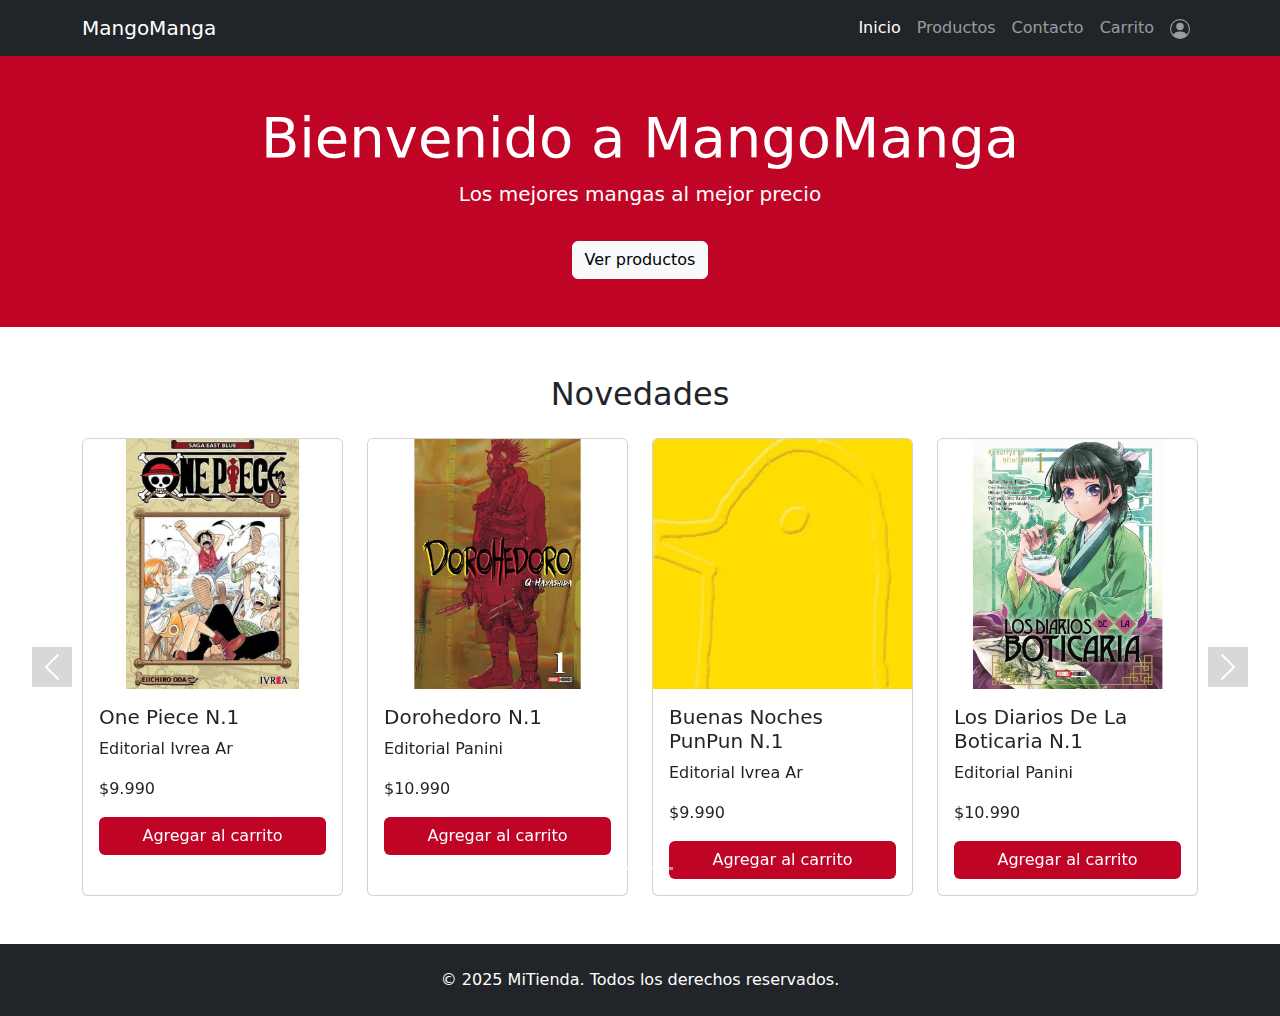
<file: index.html>
<!DOCTYPE html>
<html lang="es">

<head>
  <meta charset="UTF-8" />
  <meta name="viewport" content="width=device-width, initial-scale=1.0" />
  <title>MangoManga</title>
  <link href="https://cdn.jsdelivr.net/npm/bootstrap@5.3.3/dist/css/bootstrap.min.css" rel="stylesheet" />
  <link href="assets/styles.css" rel="stylesheet" />
</head>

<body>
  <!-- Navbar -->
  <nav class="navbar navbar-expand-lg navbar-dark bg-dark">
    <div class="container">
      <a class="navbar-brand" href="/">MangoManga</a>
      <button class="navbar-toggler" type="button" data-bs-toggle="collapse" data-bs-target="#navbarNav">
        <span class="navbar-toggler-icon"></span>
      </button>
      <div class="collapse navbar-collapse" id="navbarNav">
        <ul class="navbar-nav ms-auto">
          <li class="nav-item"><a class="nav-link active" href="/">Inicio</a></li>
          <li class="nav-item"><a class="nav-link" href="pages/productos.html">Productos</a></li>
          <li class="nav-item"><a class="nav-link" href="pages/contacto.html">Contacto</a></li>
          <li class="nav-item"><a class="nav-link" href="pages/carrito.html">Carrito</a></li>
          <li class="nav-item"><a class="nav-link" href="pages/cuenta.html">
              <svg xmlns="http://www.w3.org/2000/svg" width="20" height="20" fill="currentColor"
                class="bi bi-person-circle" viewBox="0 0 16 16">
                <path d="M11 6a3 3 0 1 1-6 0 3 3 0 0 1 6 0" />
                <path fill-rule="evenodd"
                  d="M0 8a8 8 0 1 1 16 0A8 8 0 0 1 0 8m8-7a7 7 0 0 0-5.468 11.37C3.242 11.226 4.805 10 8 10s4.757 1.225 5.468 2.37A7 7 0 0 0 8 1" />
              </svg>
            </a></li>
        </ul>
      </div>
    </div>
  </nav>

  <!-- Header -->
  <header class="text-white text-center py-5 main-color">
    <div class="container">
      <h1 class="display-4">Bienvenido a MangoManga</h1>
      <p class="lead">Los mejores mangas al mejor precio</p>
      <a href="pages/productos.html" class="btn btn-light mt-3">Ver productos</a>
    </div>
  </header>
  <main>
    <!-- Carrusel -->
    <section id="productos" class="py-5">
      <div class="container">
        <h2 class="text-center mb-4">Novedades</h2>

        <div id="productosCarousel" class="carousel slide" data-bs-ride="carousel">
          <div class="carousel-inner">
            <!-- Aquí se inyectarán las cards dinámicamente -->
          </div>

          <!-- Controles -->
          <button class="carousel-control-prev" type="button" data-bs-target="#productosCarousel" data-bs-slide="prev">
            <span class="carousel-control-prev-icon" aria-hidden="true"></span>
            <span class="visually-hidden">Anterior</span>
          </button>
          <button class="carousel-control-next" type="button" data-bs-target="#productosCarousel" data-bs-slide="next">
            <span class="carousel-control-next-icon" aria-hidden="true"></span>
            <span class="visually-hidden">Siguiente</span>
          </button>

          <!-- Indicadores -->
          <div class="carousel-indicators mt-3">
            <button type="button" data-bs-target="#productosCarousel" data-bs-slide-to="0" class="active"
              aria-current="true" aria-label="Slide 1"></button>
            <button type="button" data-bs-target="#productosCarousel" data-bs-slide-to="1"
              aria-label="Slide 2"></button>
          </div>
        </div>
      </div>
    </section>

  </main>

  <!-- Footer -->
  <footer class="bg-dark text-white text-center py-4">
    <div class="container">
      <p class="mb-0">© 2025 MiTienda. Todos los derechos reservados.</p>
    </div>
  </footer>

  <!-- Bootstrap JS -->
  <script src="https://cdn.jsdelivr.net/npm/bootstrap@5.3.3/dist/js/bootstrap.bundle.min.js"></script>
  <script src="js/logica.js"></script>
  <script>
    // Renderizar productos del carrusel usando los datos de logica.js
    document.addEventListener('DOMContentLoaded', function () {
      const productosPorSlide = 4;
      const carouselInner = document.querySelector('#productosCarousel .carousel-inner');
      if (!carouselInner || typeof productos === 'undefined') return;
      carouselInner.innerHTML = '';
      for (let i = 0; i < productos.length; i += productosPorSlide) {
        const slideProductos = productos.slice(i, i + productosPorSlide);
        const slide = document.createElement('div');
        slide.className = 'carousel-item' + (i === 0 ? ' active' : '');
        const row = document.createElement('div');
        row.className = 'row g-4';
        slideProductos.forEach(producto => {
          const col = document.createElement('div');
          col.className = 'col-3';
          col.innerHTML = `
            <div class="card h-100">
              <img src="${producto.imagen}" class="card-img-top product-img" alt="${producto.titulo} Vol.${producto.volumen}">
              <div class="card-body">
                <h5 class="card-title">${producto.titulo} N.${producto.volumen}</h5>
                <p class="card-text">Editorial ${producto.editorial}</p>
                <p class="card-text">${formatearPrecio(producto.precio)}</p>
                <a href="#" class="btn main-color text-white w-100 btn-agregar" data-id="${producto.id}">Agregar al carrito</a>
              </div>
            </div>
          `;
          row.appendChild(col);
        });
        slide.appendChild(row);
        carouselInner.appendChild(slide);
      }
      // Botones agregar al carrito
      document.querySelectorAll('.btn-agregar').forEach(boton => {
        boton.addEventListener('click', agregarAlCarrito);
      });
    });
  </script>
</body>

</html>
</file>
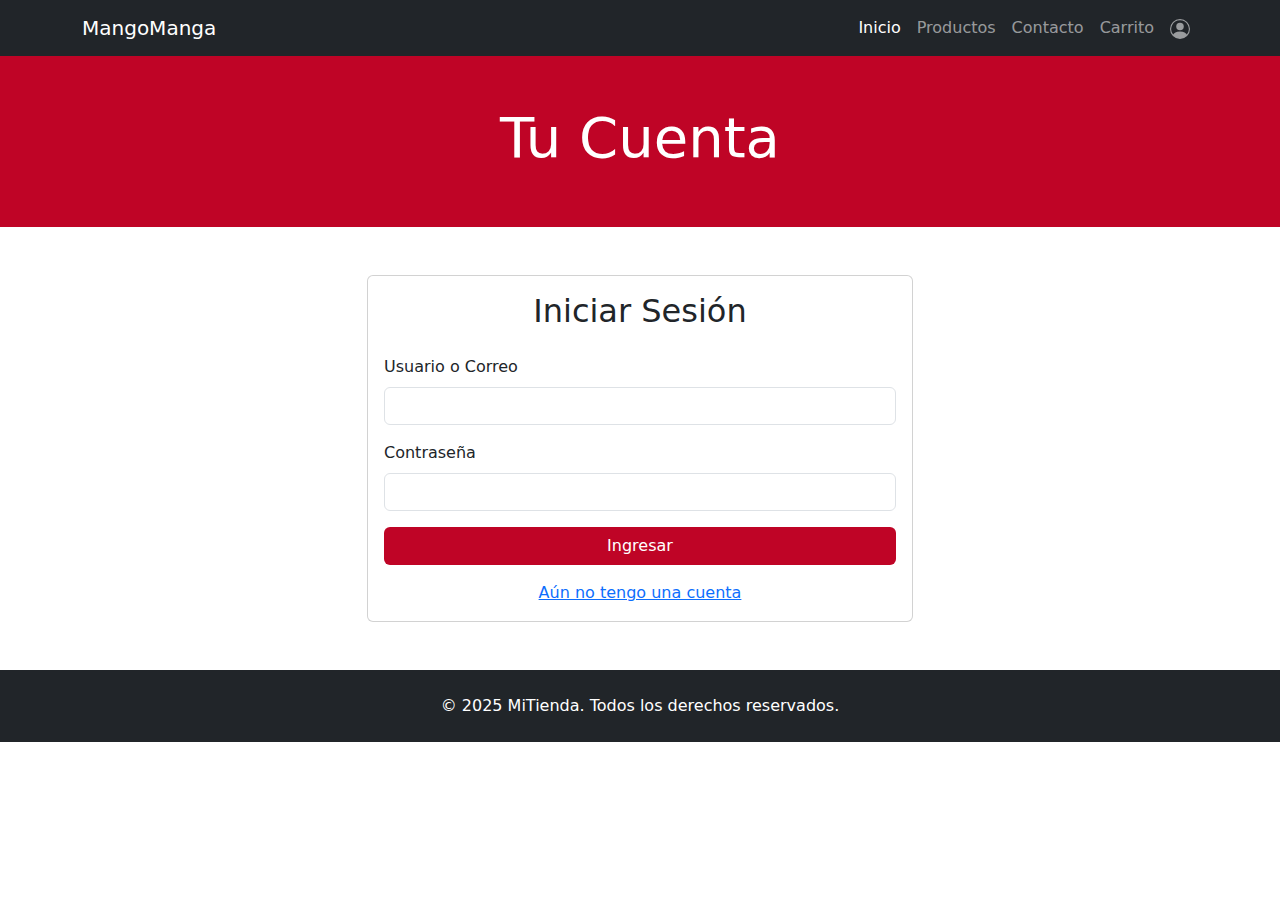
<file: pages/admin.html>
<!DOCTYPE html>
<html lang="es">
<head>
  <meta charset="UTF-8" />
  <meta name="viewport" content="width=device-width, initial-scale=1.0" />
  <title>Panel Admin | MangoManga</title>
  <link href="https://cdn.jsdelivr.net/npm/bootstrap@5.3.3/dist/css/bootstrap.min.css" rel="stylesheet" />
  <link href="../assets/styles.css" rel="stylesheet" />
</head>
<body>
  <nav class="navbar navbar-expand-lg navbar-dark bg-dark">
    <div class="container">
      <a class="navbar-brand" href="/">MangoManga</a>
      <button class="navbar-toggler" type="button" data-bs-toggle="collapse" data-bs-target="#navbarNav">
        <span class="navbar-toggler-icon"></span>
      </button>
      <div class="collapse navbar-collapse" id="navbarNav">
        <ul class="navbar-nav ms-auto">
          <li class="nav-item"><a class="nav-link" href="../index.html">Inicio</a></li>
          <li class="nav-item"><a class="nav-link" href="productos.html">Productos</a></li>
          <li class="nav-item"><a class="nav-link" href="carrito.html">Carrito</a></li>
          <li class="nav-item"><a class="nav-link" href="cuenta.html">Cuenta</a></li>
        </ul>
      </div>
    </div>
  </nav>
  <header class="text-white text-center py-5 main-color">
    <div class="container">
      <h1 class="display-4">Panel de Administración</h1>
    </div>
  </header>
  <main class="container py-4">
    <div class="row">
      <div class="col-md-5">
        <h4>Agregar / Editar Producto</h4>
        <form id="form-producto">
          <input type="hidden" id="producto-id" />
          <div class="mb-2">
            <label class="form-label">Título</label>
            <input type="text" class="form-control" id="producto-titulo" required />
          </div>
          <div class="mb-2">
            <label class="form-label">Volumen</label>
            <input type="number" class="form-control" id="producto-volumen" required min="1" />
          </div>
          <div class="mb-2">
            <label class="form-label">Autor</label>
            <input type="text" class="form-control" id="producto-autor" required />
          </div>
          <div class="mb-2">
            <label class="form-label">Editorial</label>
            <input type="text" class="form-control" id="producto-editorial" required />
          </div>
          <div class="mb-2">
            <label class="form-label">Imagen (URL o ruta)</label>
            <input type="text" class="form-control" id="producto-imagen" required />
          </div>
          <div class="mb-2">
            <label class="form-label">Precio</label>
            <input type="number" class="form-control" id="producto-precio" required min="1" />
          </div>
          <button type="submit" class="btn main-color text-white w-100 mt-2">Guardar</button>
          <button type="button" class="btn btn-secondary w-100 mt-2" id="btn-cancelar" style="display:none;">Cancelar edición</button>
        </form>
      </div>
      <div class="col-md-7">
        <h4>Lista de Productos</h4>
        <div id="admin-lista-productos" class="mt-3"></div>
      </div>
    </div>
  </main>
  <footer class="bg-dark text-white text-center py-4 mt-5">
    <div class="container">
      <p class="mb-0">© 2025 MiTienda. Todos los derechos reservados.</p>
    </div>
  </footer>
  <script src="../js/admin.js"></script>
</body>
</html>
</file>
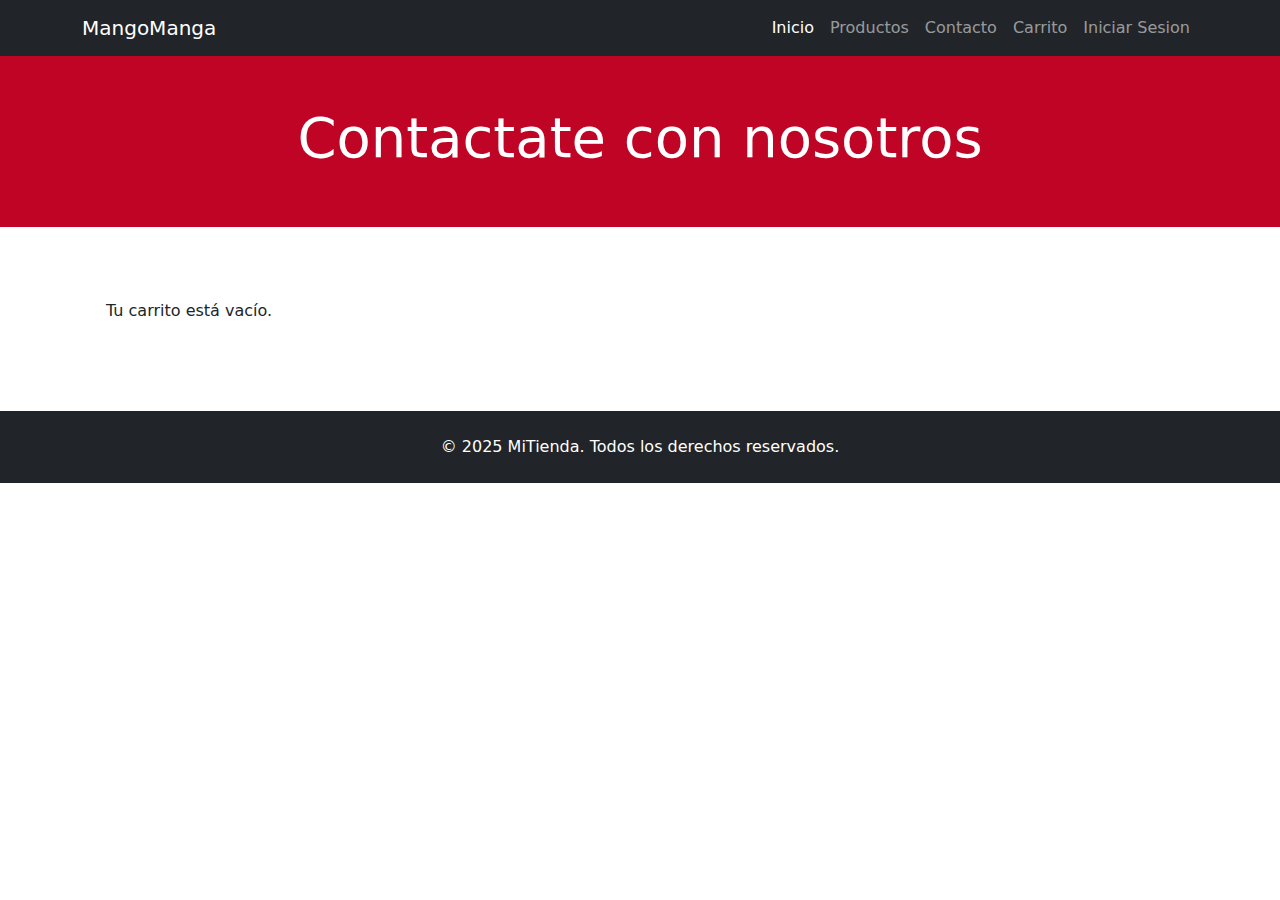
<file: pages/carrito.html>
<!DOCTYPE html>
<html lang="es">

<head>
    <meta charset="UTF-8" />
    <meta name="viewport" content="width=device-width, initial-scale=1.0" />
    <title>MangoManga</title>
    <link href="https://cdn.jsdelivr.net/npm/bootstrap@5.3.3/dist/css/bootstrap.min.css" rel="stylesheet" />
    <link href="../assets/styles.css" rel="stylesheet" />
</head>

<body>

    <!-- Navbar -->
    <nav class="navbar navbar-expand-lg navbar-dark bg-dark">
        <div class="container">
            <a class="navbar-brand" href="/">MangoManga</a>
            <button class="navbar-toggler" type="button" data-bs-toggle="collapse" data-bs-target="#navbarNav">
                <span class="navbar-toggler-icon"></span>
            </button>
            <div class="collapse navbar-collapse" id="navbarNav">
                <ul class="navbar-nav ms-auto">
                    <li class="nav-item"><a class="nav-link active" href="/">Inicio</a></li>
                    <li class="nav-item"><a class="nav-link" href="productos.html">Productos</a></li>
                    <li class="nav-item"><a class="nav-link" href="contacto.html">Contacto</a></li>
                    <li class="nav-item"><a class="nav-link" href="#">Carrito</a></li>
                    <li class="nav-item"><a class="nav-link" href="login.html">Iniciar Sesion</a></li>
                </ul>
            </div>
        </div>
    </nav>

    <!-- Header -->
    <header class="text-white text-center py-5 main-color">
        <div class="container">
            <h1 class="display-4">Contactate con nosotros</h1>
        </div>
    </header>
    <main>
        <section id="productos" class="py-5">
            <div class="container">
                <div class="row g-4 p-4" id="lista-carrito">
                    <!-- Aquí se inyectarán las cards dinámicamente -->
                </div>
            </div>
        </section>
    </main>

    <!-- Footer -->
    <footer class="bg-dark text-white text-center py-4">
        <div class="container">
            <p class="mb-0">© 2025 MiTienda. Todos los derechos reservados.</p>
        </div>
    </footer>

    <!-- Bootstrap JS -->
    <script src="https://cdn.jsdelivr.net/npm/bootstrap@5.3.3/dist/js/bootstrap.bundle.min.js"></script>
    <script src="/js/logica.js"></script>
</body>

</html>
</file>
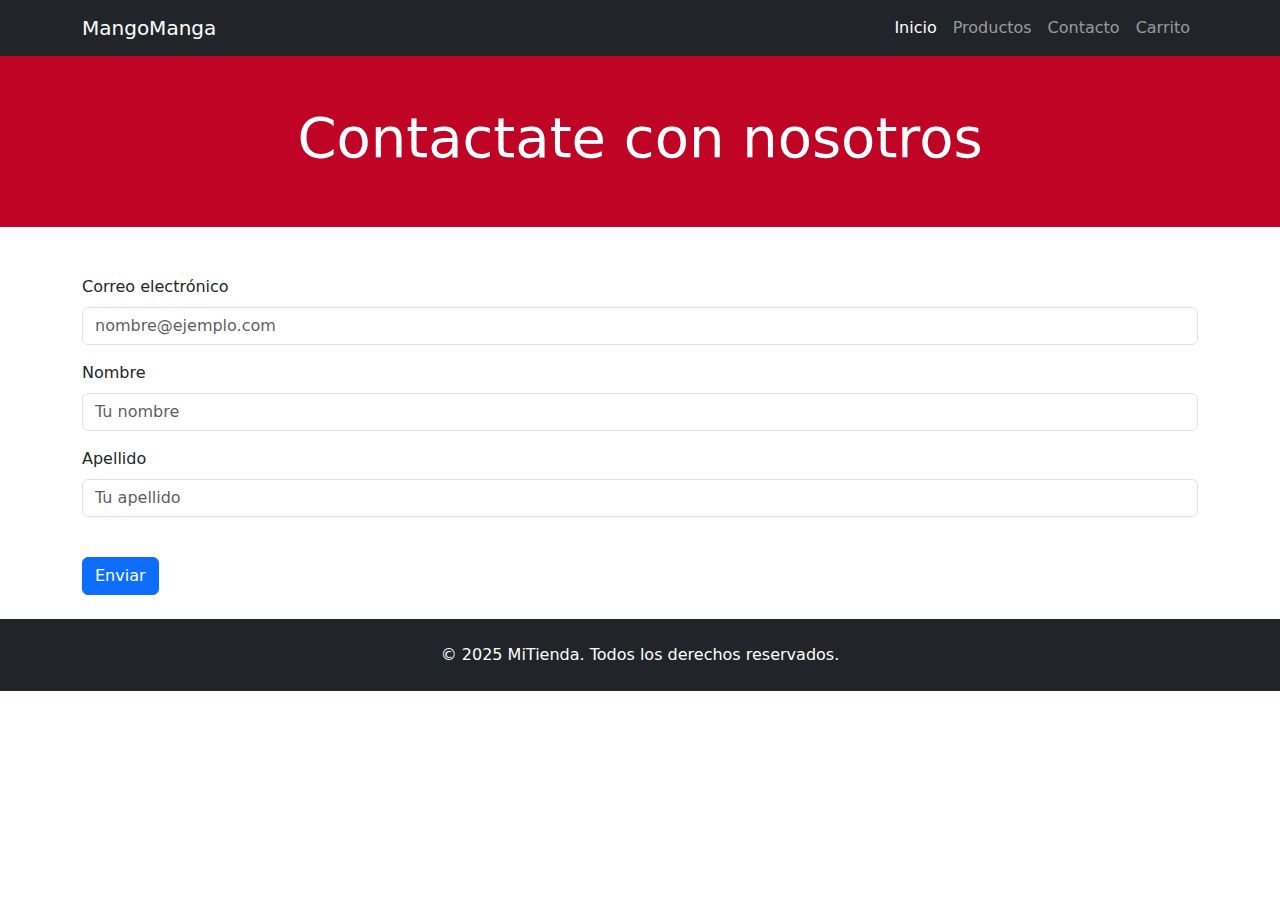
<file: pages/Contacto.html>
<!DOCTYPE html>
<html lang="es">

<head>
    <meta charset="UTF-8" />
    <meta name="viewport" content="width=device-width, initial-scale=1.0" />
    <title>MangoManga</title>
    <link href="https://cdn.jsdelivr.net/npm/bootstrap@5.3.3/dist/css/bootstrap.min.css" rel="stylesheet" />
    <link href="../assets/styles.css" rel="stylesheet" />
</head>

<body>

    <!-- Navbar -->
    <nav class="navbar navbar-expand-lg navbar-dark bg-dark">
        <div class="container">
            <a class="navbar-brand" href="/">MangoManga</a>
            <button class="navbar-toggler" type="button" data-bs-toggle="collapse" data-bs-target="#navbarNav">
                <span class="navbar-toggler-icon"></span>
            </button>
            <div class="collapse navbar-collapse" id="navbarNav">
                <ul class="navbar-nav ms-auto">
                    <li class="nav-item"><a class="nav-link active" href="/">Inicio</a></li>
                    <li class="nav-item"><a class="nav-link" href="productos.html">Productos</a></li>
                    <li class="nav-item"><a class="nav-link" href="contacto.html">Contacto</a></li>
                    <li class="nav-item"><a class="nav-link" href="#">Carrito</a></li>
                </ul>
            </div>
        </div>
    </nav>

    <!-- Header -->
    <header class="text-white text-center py-5 main-color">
        <div class="container">
            <h1 class="display-4">Contactate con nosotros</h1>
        </div>
    </header>
    <main>
        <div class="container mt-5">
            <form class="needs-validation" novalidate>
                <div class="mb-3">
                    <label for="email" class="form-label">Correo electrónico</label>
                    <input type="email" class="form-control" id="email" placeholder="nombre@ejemplo.com" required />
                    <div class="invalid-feedback">
                        Por favor, ingresa un correo válido.
                    </div>
                </div>
                <div class="mb-3">
                    <label for="nombre" class="form-label">Nombre</label>
                    <input type="text" class="form-control" id="nombre" placeholder="Tu nombre" required
                        minlength="2" />
                    <div class="invalid-feedback">
                        Por favor, ingresa tu nombre (mínimo 2 caracteres).
                    </div>
                </div>
                <div class="mb-3">
                    <label for="apellido" class="form-label">Apellido</label>
                    <input type="text" class="form-control" id="apellido" placeholder="Tu apellido" required
                        minlength="2" />
                    <div class="invalid-feedback">
                        Por favor, ingresa tu apellido (mínimo 2 caracteres).
                    </div>
                </div>
                <button class="btn btn-primary my-4" type="submit">Enviar</button>
            </form>
        </div>
        <!-- Validacion -->
        <script>
            (() => {
                'use strict';
                const forms = document.querySelectorAll('.needs-validation');
                Array.from(forms).forEach(form => {
                    form.addEventListener('submit', event => {
                        if (!form.checkValidity()) {
                            event.preventDefault();
                            event.stopPropagation();
                        }
                        form.classList.add('was-validated');
                    }, false);
                });
            })();
        </script>
    </main>

    <!-- Footer -->
    <footer class="bg-dark text-white text-center py-4">
        <div class="container">
            <p class="mb-0">© 2025 MiTienda. Todos los derechos reservados.</p>
        </div>
    </footer>

    <!-- Bootstrap JS -->
    <script src="https://cdn.jsdelivr.net/npm/bootstrap@5.3.3/dist/js/bootstrap.bundle.min.js"></script>
</body>

</html>
</file>
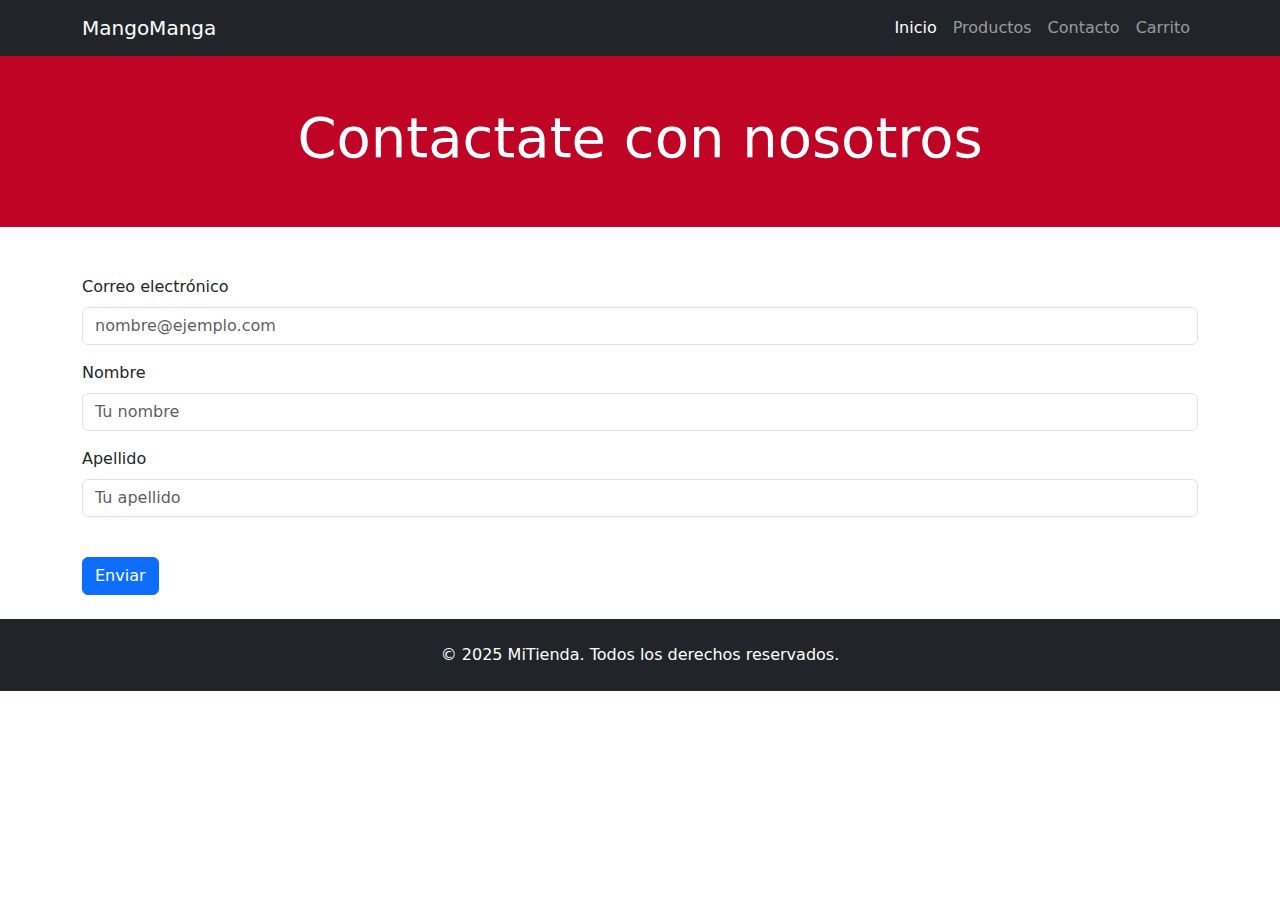
<file: pages/contacto.html>
<!DOCTYPE html>
<html lang="es">

<head>
    <meta charset="UTF-8" />
    <meta name="viewport" content="width=device-width, initial-scale=1.0" />
    <title>MangoManga</title>
    <link href="https://cdn.jsdelivr.net/npm/bootstrap@5.3.3/dist/css/bootstrap.min.css" rel="stylesheet" />
    <link href="../assets/styles.css" rel="stylesheet" />
</head>

<body>

    <!-- Navbar -->
    <nav class="navbar navbar-expand-lg navbar-dark bg-dark">
        <div class="container">
            <a class="navbar-brand" href="/">MangoManga</a>
            <button class="navbar-toggler" type="button" data-bs-toggle="collapse" data-bs-target="#navbarNav">
                <span class="navbar-toggler-icon"></span>
            </button>
            <div class="collapse navbar-collapse" id="navbarNav">
                <ul class="navbar-nav ms-auto">
                    <li class="nav-item"><a class="nav-link active" href="/">Inicio</a></li>
                    <li class="nav-item"><a class="nav-link" href="productos.html">Productos</a></li>
                    <li class="nav-item"><a class="nav-link" href="contacto.html">Contacto</a></li>
                    <li class="nav-item"><a class="nav-link" href="#">Carrito</a></li>
                </ul>
            </div>
        </div>
    </nav>

    <!-- Header -->
    <header class="text-white text-center py-5 main-color">
        <div class="container">
            <h1 class="display-4">Contactate con nosotros</h1>
        </div>
    </header>
    <main>
        <div class="container mt-5">
            <form class="needs-validation" novalidate>
                <div class="mb-3">
                    <label for="email" class="form-label">Correo electrónico</label>
                    <input type="email" class="form-control" id="email" placeholder="nombre@ejemplo.com" required />
                    <div class="invalid-feedback">
                        Por favor, ingresa un correo válido.
                    </div>
                </div>
                <div class="mb-3">
                    <label for="nombre" class="form-label">Nombre</label>
                    <input type="text" class="form-control" id="nombre" placeholder="Tu nombre" required
                        minlength="2" />
                    <div class="invalid-feedback">
                        Por favor, ingresa tu nombre (mínimo 2 caracteres).
                    </div>
                </div>
                <div class="mb-3">
                    <label for="apellido" class="form-label">Apellido</label>
                    <input type="text" class="form-control" id="apellido" placeholder="Tu apellido" required
                        minlength="2" />
                    <div class="invalid-feedback">
                        Por favor, ingresa tu apellido (mínimo 2 caracteres).
                    </div>
                </div>
                <button class="btn btn-primary my-4" type="submit">Enviar</button>
            </form>
        </div>
        <!-- Validacion -->
        <script>
            (() => {
                'use strict';
                const forms = document.querySelectorAll('.needs-validation');
                Array.from(forms).forEach(form => {
                    form.addEventListener('submit', event => {
                        if (!form.checkValidity()) {
                            event.preventDefault();
                            event.stopPropagation();
                        }
                        form.classList.add('was-validated');
                    }, false);
                });
            })();
        </script>
    </main>

    <!-- Footer -->
    <footer class="bg-dark text-white text-center py-4">
        <div class="container">
            <p class="mb-0">© 2025 MiTienda. Todos los derechos reservados.</p>
        </div>
    </footer>

    <!-- Bootstrap JS -->
    <script src="https://cdn.jsdelivr.net/npm/bootstrap@5.3.3/dist/js/bootstrap.bundle.min.js"></script>
</body>

</html>
</file>
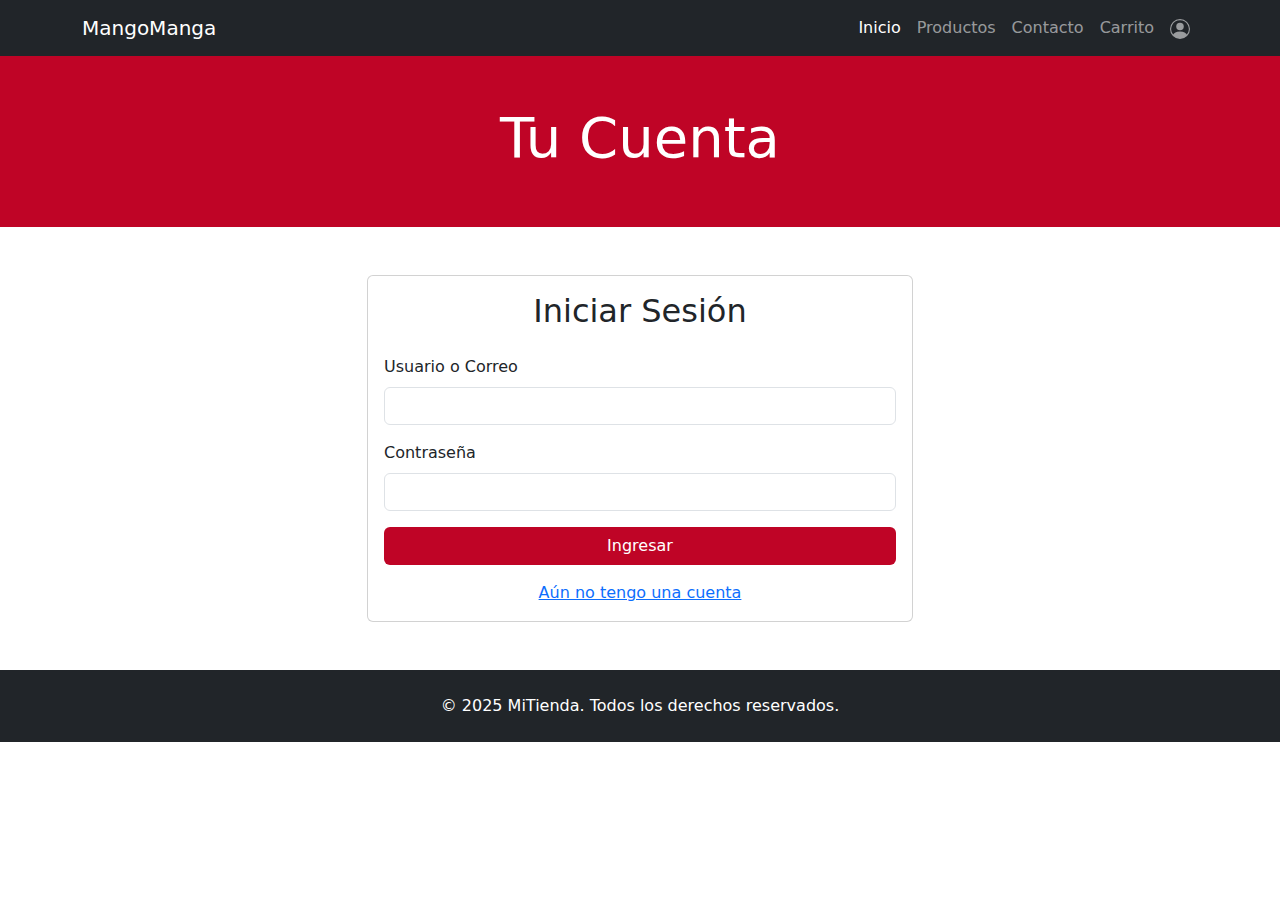
<file: pages/cuenta.html>
<!DOCTYPE html>
<html lang="es">

<head>
    <meta charset="UTF-8" />
    <meta name="viewport" content="width=device-width, initial-scale=1.0" />
    <title>MangoManga</title>
    <link href="https://cdn.jsdelivr.net/npm/bootstrap@5.3.3/dist/css/bootstrap.min.css" rel="stylesheet" />
    <link href="../assets/styles.css" rel="stylesheet" />
</head>

<body>

    <!-- Navbar -->
    <nav class="navbar navbar-expand-lg navbar-dark bg-dark">
        <div class="container">
            <a class="navbar-brand" href="/">MangoManga</a>
            <button class="navbar-toggler" type="button" data-bs-toggle="collapse" data-bs-target="#navbarNav">
                <span class="navbar-toggler-icon"></span>
            </button>
            <div class="collapse navbar-collapse" id="navbarNav">
                <ul class="navbar-nav ms-auto">
                    <li class="nav-item"><a class="nav-link active" href="/">Inicio</a></li>
                    <li class="nav-item"><a class="nav-link" href="productos.html">Productos</a></li>
                    <li class="nav-item"><a class="nav-link" href="contacto.html">Contacto</a></li>
                    <li class="nav-item"><a class="nav-link" href="carrito.html">Carrito</a></li>
                    <li class="nav-item"><a class="nav-link" href="cuenta.html">
                        <svg xmlns="http://www.w3.org/2000/svg" width="20" height="20" fill="currentColor" class="bi bi-person-circle" viewBox="0 0 16 16">
                            <path d="M11 6a3 3 0 1 1-6 0 3 3 0 0 1 6 0" />
                            <path fill-rule="evenodd" d="M0 8a8 8 0 1 1 16 0A8 8 0 0 1 0 8m8-7a7 7 0 0 0-5.468 11.37C3.242 11.226 4.805 10 8 10s4.757 1.225 5.468 2.37A7 7 0 0 0 8 1" />
                        </svg>
                    </a></li>
                    <li class="nav-item" id="admin-link" style="display:none;"><a class="nav-link" href="admin.html">Admin</a></li>
                </ul>
            </div>
        </div>
    </nav>

    <!-- Header -->
    <header class="text-white text-center py-5 main-color">
        <div class="container">
            <h1 class="display-4">Tu Cuenta</h1>
        </div>
    </header>
    <main id="main-cuenta">
        <!-- El contenido se insertará dinámicamente con JS -->
    </main>

    <!-- Footer -->
    <footer class="bg-dark text-white text-center py-4">
        <div class="container">
            <p class="mb-0">© 2025 MiTienda. Todos los derechos reservados.</p>
        </div>
    </footer>

    <!-- Bootstrap JS -->
    <script src="https://cdn.jsdelivr.net/npm/bootstrap@5.3.3/dist/js/bootstrap.bundle.min.js"></script>
    <script src="../js/cuenta.js"></script>
    <script>
      // Mostrar enlace admin solo si el usuario es admin
      document.addEventListener('DOMContentLoaded', function() {
        if (localStorage.getItem('usuarioLogueado') === 'admin') {
          var adminLink = document.getElementById('admin-link');
          if (adminLink) adminLink.style.display = '';
        }
      });
    </script>
</body>

</html>
</file>
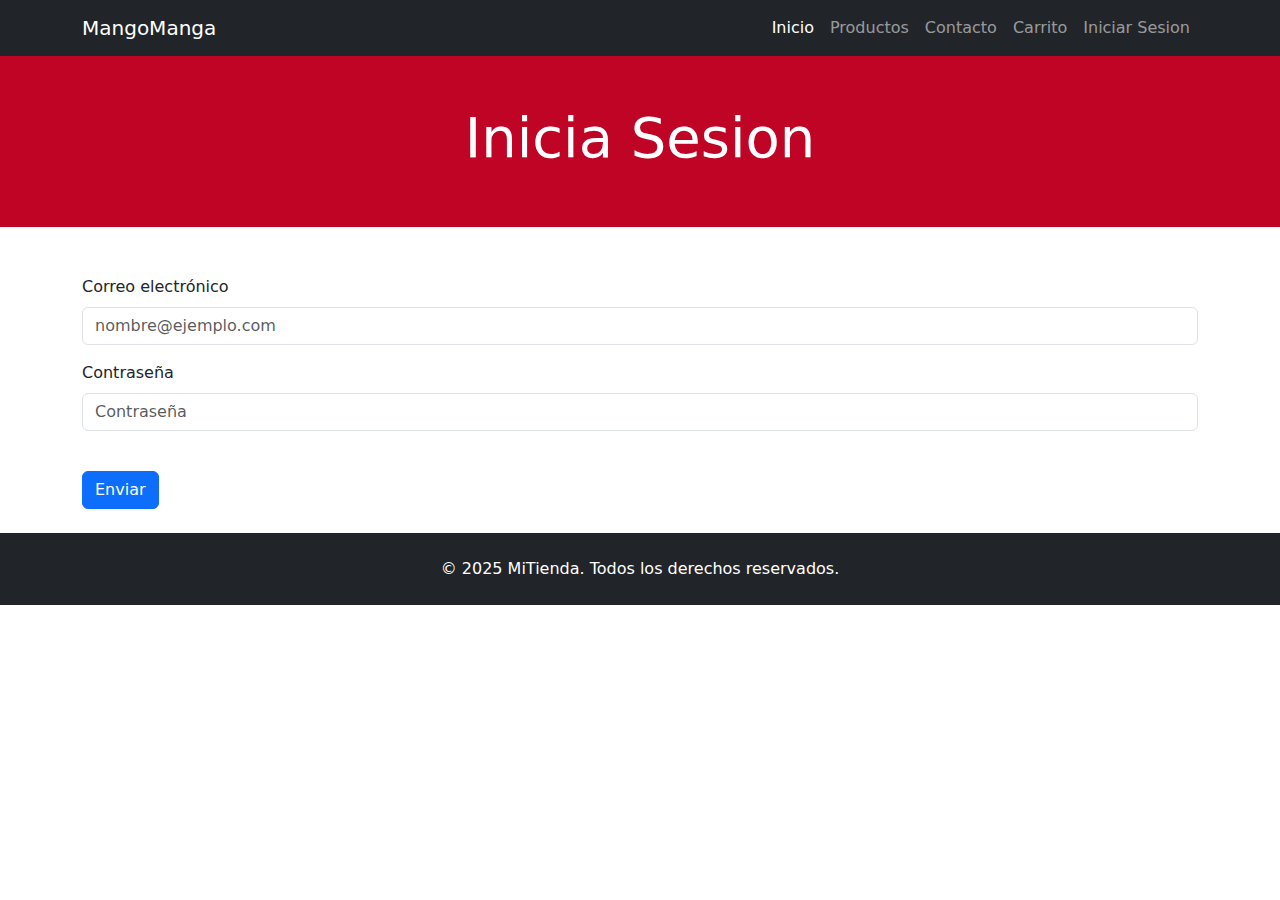
<file: pages/login.html>
<!DOCTYPE html>
<html lang="es">

<head>
    <meta charset="UTF-8" />
    <meta name="viewport" content="width=device-width, initial-scale=1.0" />
    <title>MangoManga</title>
    <link href="https://cdn.jsdelivr.net/npm/bootstrap@5.3.3/dist/css/bootstrap.min.css" rel="stylesheet" />
    <link href="../assets/styles.css" rel="stylesheet" />
</head>

<body>

    <!-- Navbar -->
    <nav class="navbar navbar-expand-lg navbar-dark bg-dark">
        <div class="container">
            <a class="navbar-brand" href="/">MangoManga</a>
            <button class="navbar-toggler" type="button" data-bs-toggle="collapse" data-bs-target="#navbarNav">
                <span class="navbar-toggler-icon"></span>
            </button>
            <div class="collapse navbar-collapse" id="navbarNav">
                <ul class="navbar-nav ms-auto">
                    <li class="nav-item"><a class="nav-link active" href="/">Inicio</a></li>
                    <li class="nav-item"><a class="nav-link" href="productos.html">Productos</a></li>
                    <li class="nav-item"><a class="nav-link" href="contacto.html">Contacto</a></li>
                    <li class="nav-item"><a class="nav-link" href="#">Carrito</a></li>
                    <li class="nav-item"><a class="nav-link" href="login.html">Iniciar Sesion</a></li>
                </ul>
            </div>
        </div>
    </nav>

    <!-- Header -->
    <header class="text-white text-center py-5 main-color">
        <div class="container">
            <h1 class="display-4">Inicia Sesion</h1>
        </div>
    </header>
    <main>
        <div class="container mt-5">
            <form class="needs-validation" novalidate>
                <div class="mb-3">
                    <label for="email" class="form-label">Correo electrónico</label>
                    <input type="email" class="form-control" id="email" placeholder="nombre@ejemplo.com" required />
                    <div class="invalid-feedback">
                        Por favor, ingresa un correo válido.
                    </div>
                </div>
                <div class="mb-3">
                    <label for="password" class="form-label">Contraseña</label>
                    <input type="password" class="form-control" id="password" placeholder="Contraseña" required
                        minlength="2" />
                    <div class="invalid-feedback">
                        Por favor, ingresa su contraseña
                    </div>
                </div>
                <button class="btn btn-primary my-4" type="submit">Enviar</button>
            </form>
        </div>
        <!-- Validacion -->
        <script>
            (() => {
                'use strict';
                const forms = document.querySelectorAll('.needs-validation');
                Array.from(forms).forEach(form => {
                    form.addEventListener('submit', event => {
                        if (!form.checkValidity()) {
                            event.preventDefault();
                            event.stopPropagation();
                        }
                        form.classList.add('was-validated');
                    }, false);
                });
            })();
        </script>
    </main>

    <!-- Footer -->
    <footer class="bg-dark text-white text-center py-4">
        <div class="container">
            <p class="mb-0">© 2025 MiTienda. Todos los derechos reservados.</p>
        </div>
    </footer>

    <!-- Bootstrap JS -->
    <script src="https://cdn.jsdelivr.net/npm/bootstrap@5.3.3/dist/js/bootstrap.bundle.min.js"></script>
</body>

</html>
</file>
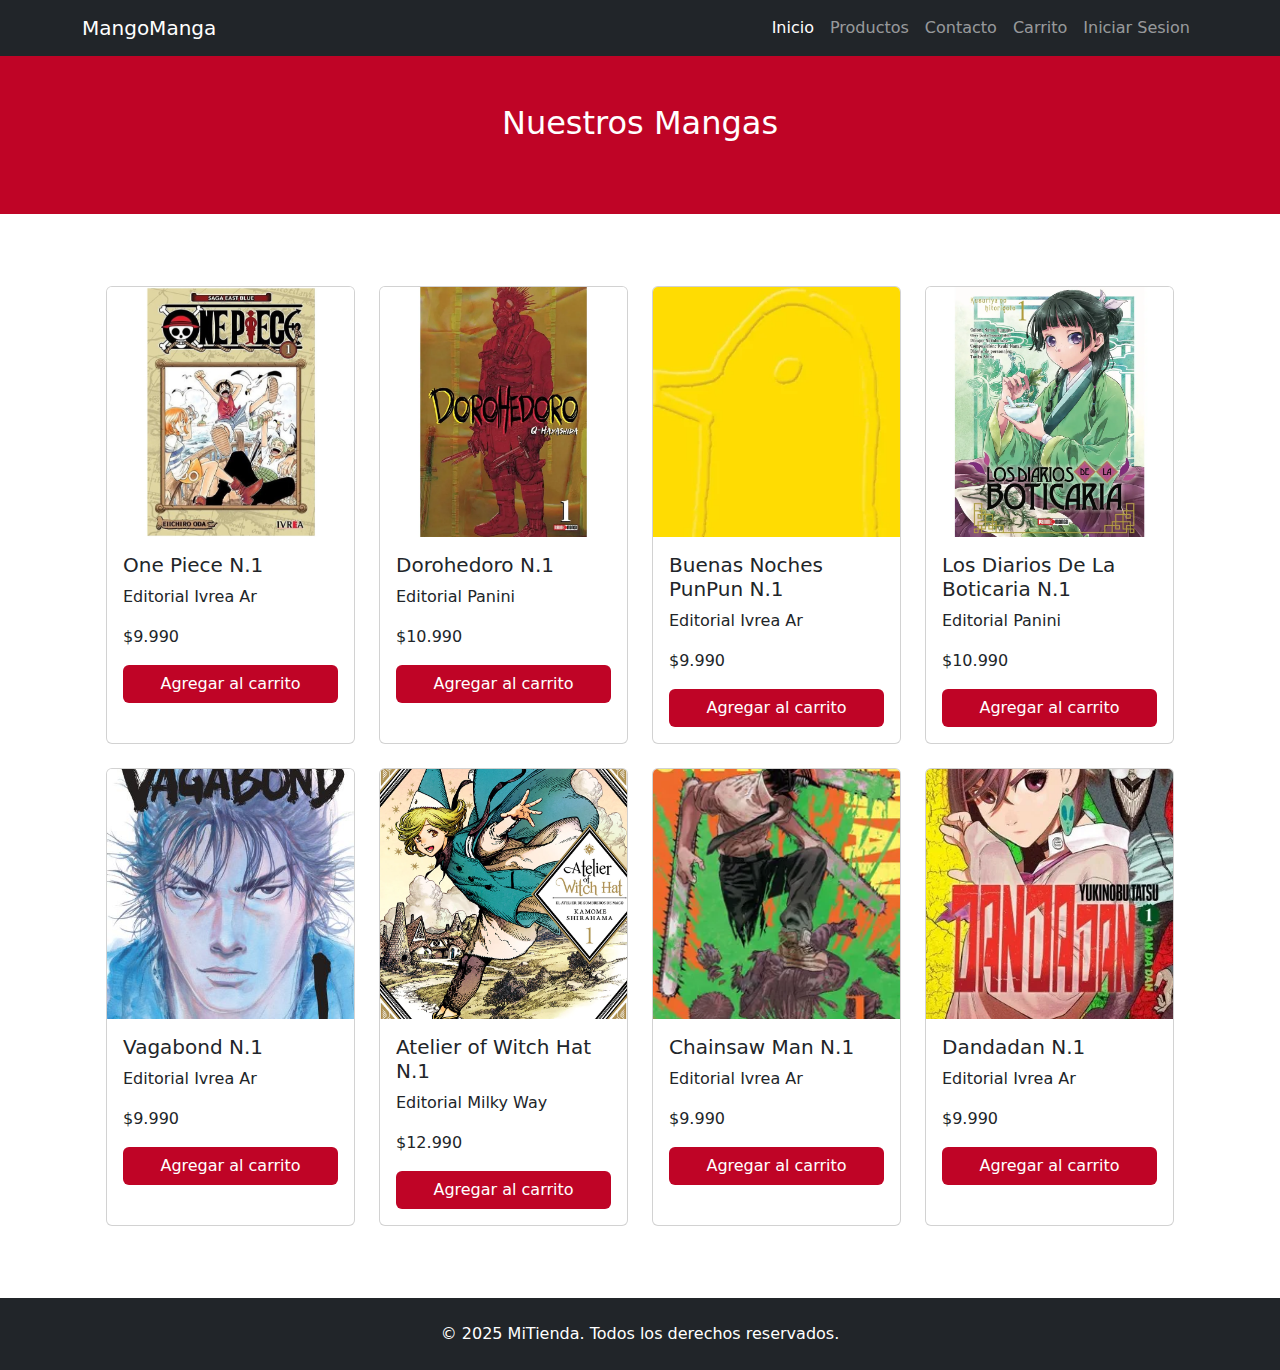
<file: pages/productos.html>
<!DOCTYPE html>
<html lang="es">

<head>
  <meta charset="UTF-8" />
  <meta name="viewport" content="width=device-width, initial-scale=1.0" />
  <title>MangoManga</title>
  <link href="https://cdn.jsdelivr.net/npm/bootstrap@5.3.3/dist/css/bootstrap.min.css" rel="stylesheet" />
  <link href="../assets/styles.css" rel="stylesheet" />
</head>

<body>

  <!-- Navbar -->
  <nav class="navbar navbar-expand-lg navbar-dark bg-dark">
    <div class="container">
      <a class="navbar-brand" href="/">MangoManga</a>
      <button class="navbar-toggler" type="button" data-bs-toggle="collapse" data-bs-target="#navbarNav">
        <span class="navbar-toggler-icon"></span>
      </button>
      <div class="collapse navbar-collapse" id="navbarNav">
        <ul class="navbar-nav ms-auto">
          <li class="nav-item"><a class="nav-link active" href="/">Inicio</a></li>
          <li class="nav-item"><a class="nav-link" href="productos.html">Productos</a></li>
          <li class="nav-item"><a class="nav-link" href="contacto.html">Contacto</a></li>
          <li class="nav-item"><a class="nav-link" href="carrito.html">Carrito</a></li>
          <li class="nav-item"><a class="nav-link" href="login.html">Iniciar Sesion</a></li>
        </ul>
      </div>
    </div>
  </nav>
  <!-- Header -->
  <header class="text-white text-center py-5 main-color">
    <div class="container">
      <h2 class="text-center mb-4">Nuestros Mangas</h2>
    </div>
  </header>
  <main>
    <!-- Productos -->
    <section id="productos" class="py-5">
      <div class="container">
        <div id="lista-productos" class="row g-4 p-4">
          <!-- Aquí se inyectarán las cards dinámicamente -->
        </div>
      </div>
    </section>

  </main>

  <!-- Footer -->
  <footer class="bg-dark text-white text-center py-4">
    <div class="container">
      <p class="mb-0">© 2025 MiTienda. Todos los derechos reservados.</p>
    </div>
  </footer>

  <!-- Bootstrap JS -->
  <script src="https://cdn.jsdelivr.net/npm/bootstrap@5.3.3/dist/js/bootstrap.bundle.min.js"></script>
  <script src="/js/logica.js"></script>
</body>

</html>
</file>
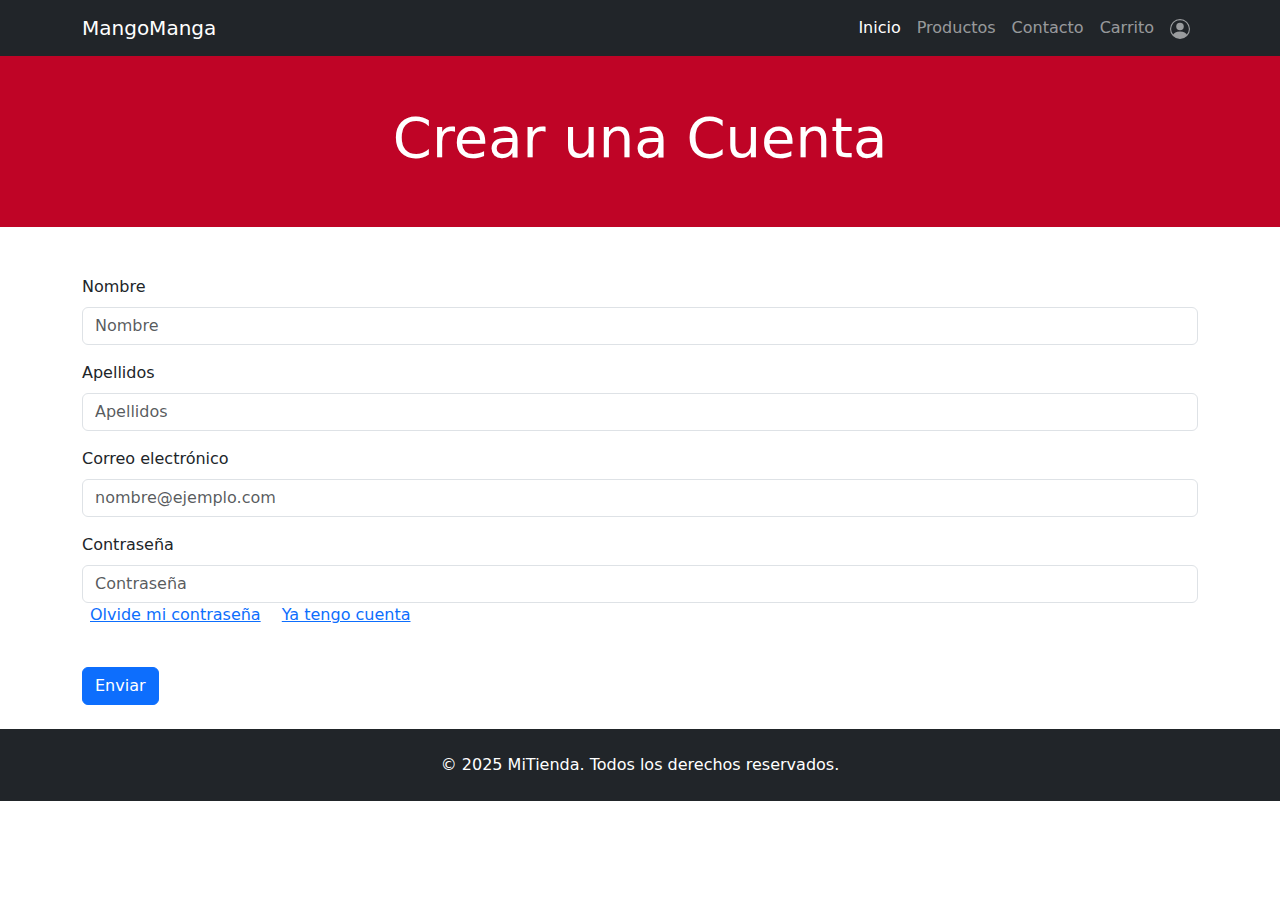
<file: pages/signin.html>
<!DOCTYPE html>
<html lang="es">

<head>
    <meta charset="UTF-8" />
    <meta name="viewport" content="width=device-width, initial-scale=1.0" />
    <title>MangoManga</title>
    <link href="https://cdn.jsdelivr.net/npm/bootstrap@5.3.3/dist/css/bootstrap.min.css" rel="stylesheet" />
    <link href="../assets/styles.css" rel="stylesheet" />
</head>

<body>

    <!-- Navbar -->
    <nav class="navbar navbar-expand-lg navbar-dark bg-dark">
        <div class="container">
            <a class="navbar-brand" href="/">MangoManga</a>
            <button class="navbar-toggler" type="button" data-bs-toggle="collapse" data-bs-target="#navbarNav">
                <span class="navbar-toggler-icon"></span>
            </button>
            <div class="collapse navbar-collapse" id="navbarNav">
                <ul class="navbar-nav ms-auto">
                    <li class="nav-item"><a class="nav-link active" href="/">Inicio</a></li>
                    <li class="nav-item"><a class="nav-link" href="productos.html">Productos</a></li>
                    <li class="nav-item"><a class="nav-link" href="contacto.html">Contacto</a></li>
                    <li class="nav-item"><a class="nav-link" href="carrito.html">Carrito</a></li>
                    <li class="nav-item"><a class="nav-link" href="cuenta.html">
                        <svg xmlns="http://www.w3.org/2000/svg" width="20" height="20" fill="currentColor" class="bi bi-person-circle" viewBox="0 0 16 16">
                            <path d="M11 6a3 3 0 1 1-6 0 3 3 0 0 1 6 0" />
                            <path fill-rule="evenodd" d="M0 8a8 8 0 1 1 16 0A8 8 0 0 1 0 8m8-7a7 7 0 0 0-5.468 11.37C3.242 11.226 4.805 10 8 10s4.757 1.225 5.468 2.37A7 7 0 0 0 8 1" />
                        </svg>
                    </a></li>
                </ul>
            </div>
        </div>
    </nav>

    <!-- Header -->
    <header class="text-white text-center py-5 main-color">
        <div class="container">
            <h1 class="display-4">Crear una Cuenta</h1>
        </div>
    </header>
    <main>
        <div class="container mt-5">
            <form class="needs-validation" novalidate>
                <div class="mb-3">
                    <label for="text" class="form-label">Nombre</label>
                    <input type="text" class="form-control" id="nombre" placeholder="Nombre" required />
                    <div class="invalid-feedback">
                        Por favor, ingresa un nombre válido.
                    </div>
                </div>
                <div class="mb-3">
                    <label for="text" class="form-label">Apellidos</label>
                    <input type="text" class="form-control" id="apellidos" placeholder="Apellidos" required />
                    <div class="invalid-feedback">
                        Por favor, ingresa un apellidos válidos.
                    </div>
                </div>
                <div class="mb-3">
                    <label for="email" class="form-label">Correo electrónico</label>
                    <input type="email" class="form-control" id="email" placeholder="nombre@ejemplo.com" required />
                    <div class="invalid-feedback">
                        Por favor, ingresa un correo válido.
                    </div>
                </div>
                <div class="mb-3">
                    <label for="password" class="form-label">Contraseña</label>
                    <input type="password" class="form-control" id="password" placeholder="Contraseña" required
                        minlength="2" />
                    <div class="invalid-feedback">
                        Por favor, ingresa su contraseña
                    </div>
                    <a class="text-center px-2">Olvide mi contraseña</a>
                    <a class="text-center px-2" href="login.html">Ya tengo cuenta</a>
                </div>
                <button class="btn btn-primary my-4" type="submit">Enviar</button>
            </form>
        </div>
        <!-- Validacion -->
        <script>
            (() => {
                'use strict';
                const forms = document.querySelectorAll('.needs-validation');
                Array.from(forms).forEach(form => {
                    form.addEventListener('submit', event => {
                        if (!form.checkValidity()) {
                            event.preventDefault();
                            event.stopPropagation();
                        }
                        form.classList.add('was-validated');
                    }, false);
                });
            })();
        </script>
    </main>

    <!-- Footer -->
    <footer class="bg-dark text-white text-center py-4">
        <div class="container">
            <p class="mb-0">© 2025 MiTienda. Todos los derechos reservados.</p>
        </div>
    </footer>

    <!-- Bootstrap JS -->
    <script src="https://cdn.jsdelivr.net/npm/bootstrap@5.3.3/dist/js/bootstrap.bundle.min.js"></script>
</body>

</html>
</file>
<file: assets/styles.css>
.main-color {
    background: #BF0426;
}

.product-img {
  height: 250px;
  object-fit: cover;
  width: 100%;
}

#productosCarousel .carousel-control-prev,
#productosCarousel .carousel-control-next {
  width: 40px;           /* Tamaño cuadrado fijo */
  height: 40px;
  top: 50%;
  transform: translateY(-50%);
  background: rgba(0,0,0,0.3);
  border-radius: 0;      /* Sin bordes redondeados */
  z-index: 10;
  display: flex;         /* Para centrar el icono */
  align-items: center;
  justify-content: center;
  font-size: 24px;       /* Tamaño del icono */
}

#productosCarousel .carousel-control-prev {
  left: -50px;           /* Más separado a la izquierda */
}

#productosCarousel .carousel-control-next {
  right: -50px;          /* Más separado a la derecha */
}
</file>
